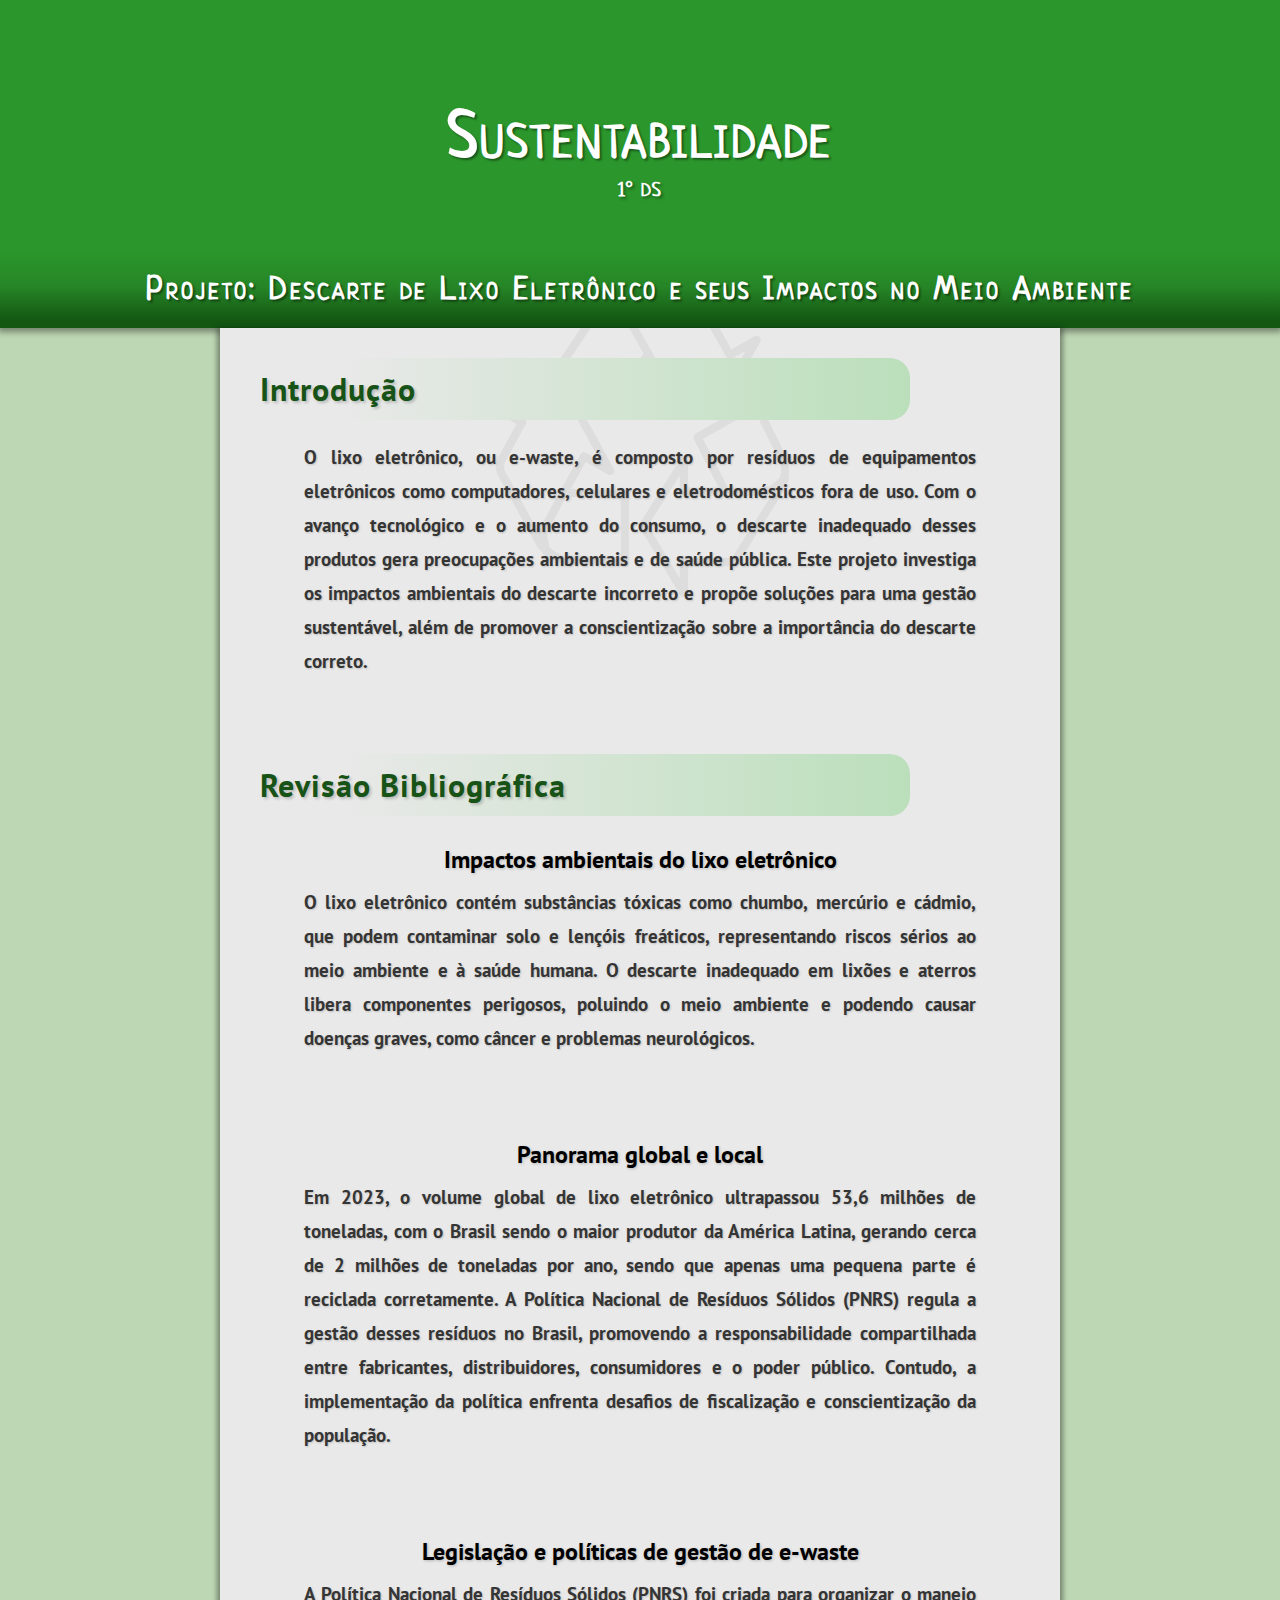
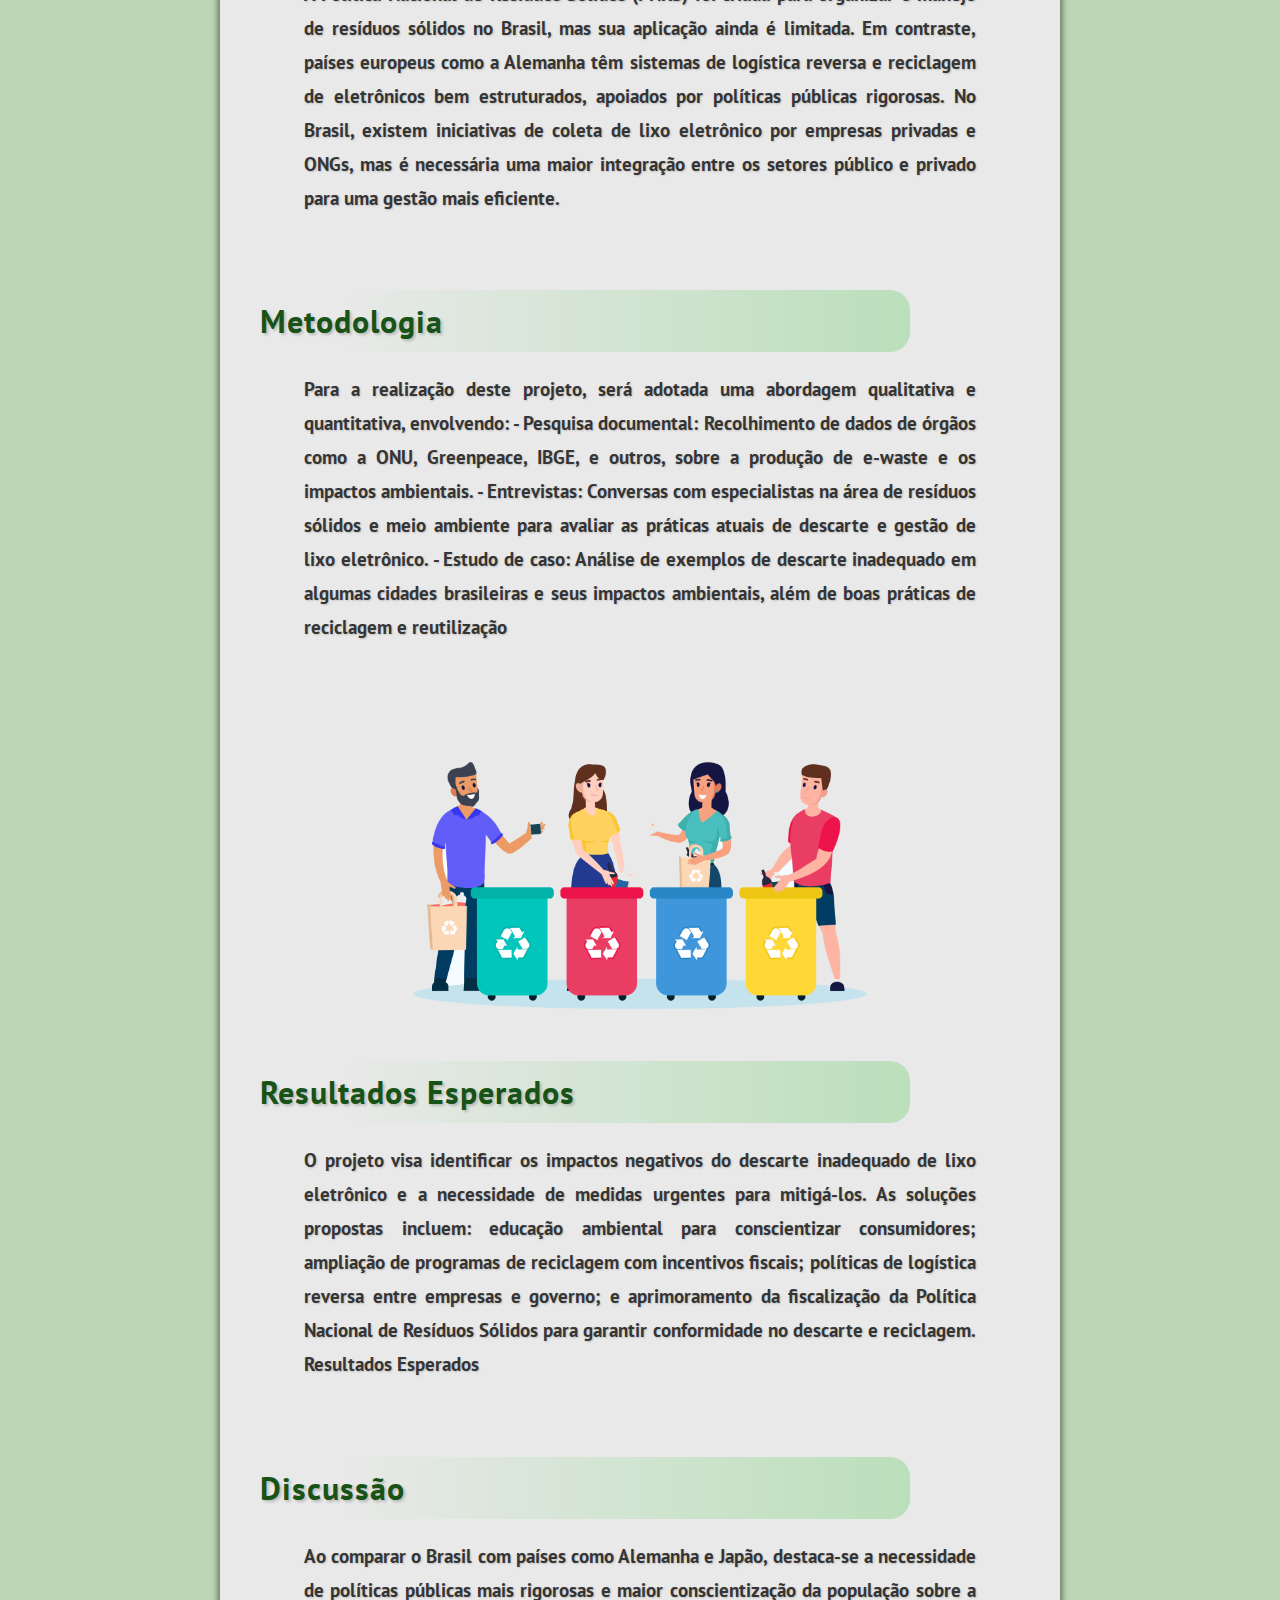
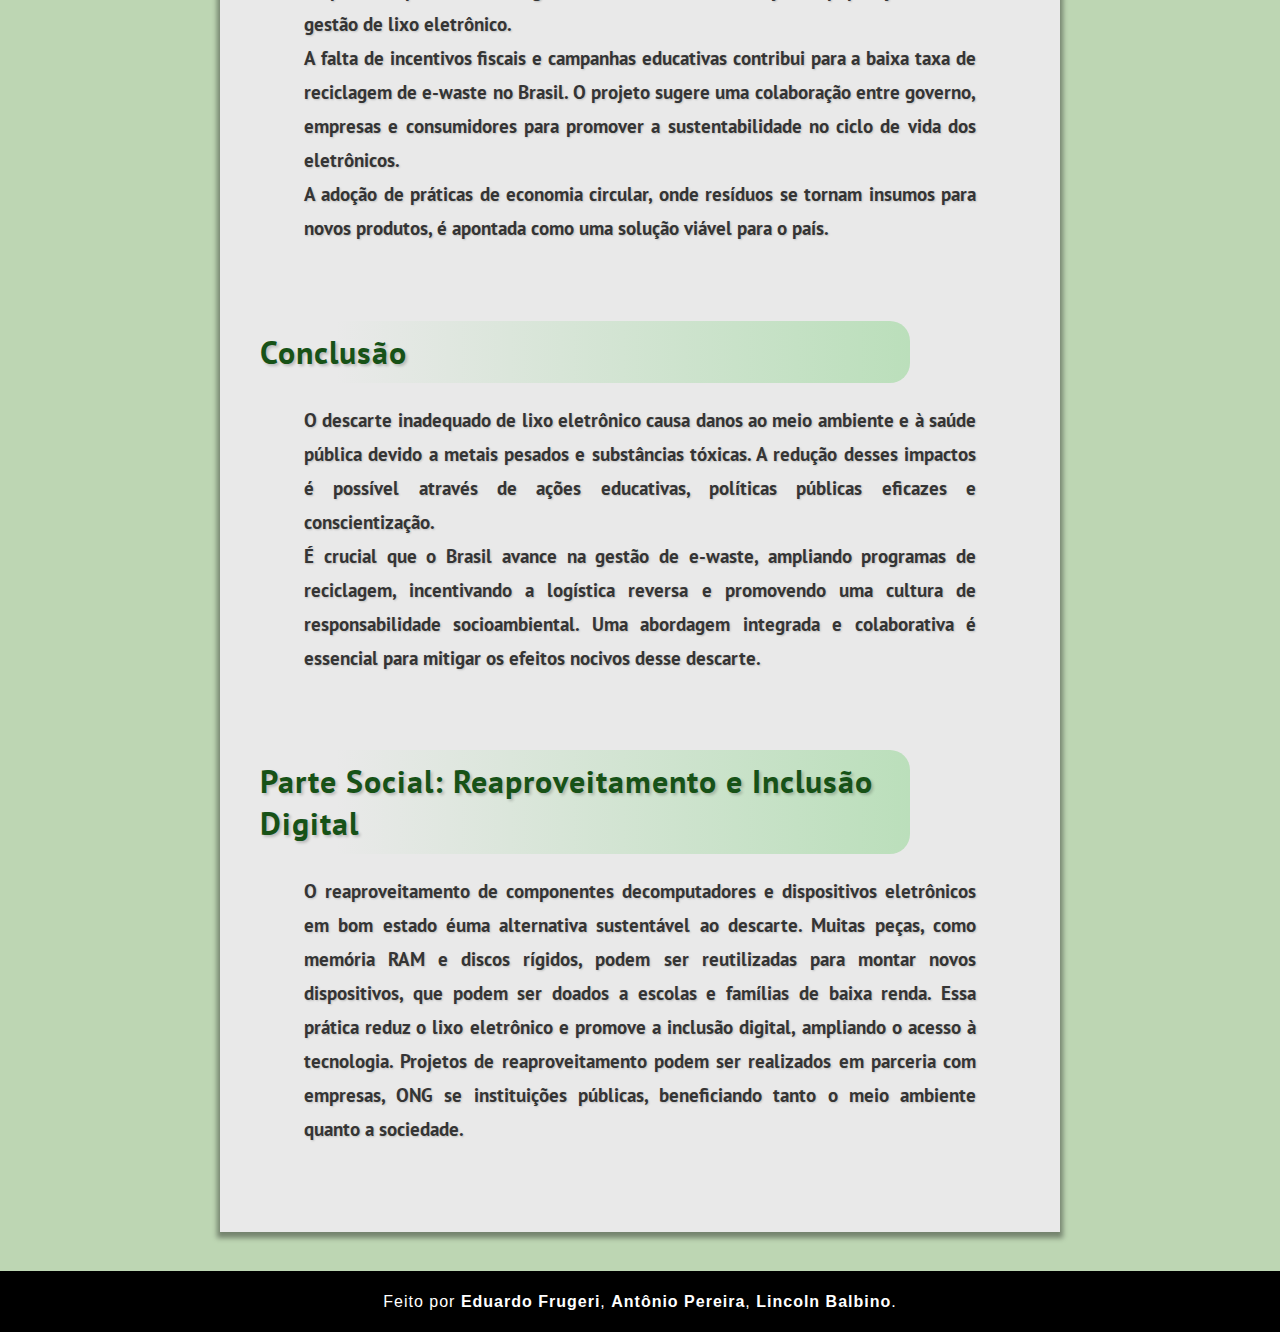
<file: index.html>
<!DOCTYPE html>
<html lang="en">
<head>
    <meta charset="UTF-8">
    <meta http-equiv="X-UA-Compatible" content="IE=edge">
    <meta name="viewport" content="width=device-width, initial-scale=1.0">
    <title>Sustentabilidade</title>
    <link rel="shortcut icon" href="environment_120736.ico" type="image/x-icon">
    <link rel="stylesheet" href="style.css">

</head>
<body>

    <header>
        <h1>Sustentabilidade</h1>
        <p>1° DS</p>
        <h2>Projeto: Descarte de Lixo Eletrônico e seus Impactos no Meio Ambiente</h2>
    </header>

        <article>
            <h1>Introdução</h1>
            <p>
                O lixo eletrônico, ou e-waste, é composto por resíduos de equipamentos eletrônicos como computadores, celulares e eletrodomésticos fora de uso. Com o avanço tecnológico e o aumento do consumo, o descarte inadequado desses produtos gera preocupações ambientais e de saúde pública. Este projeto investiga os impactos ambientais do descarte incorreto e propõe soluções para uma gestão sustentável, além de promover a conscientização sobre a importância do descarte correto.
            </p>
       
        
            <h1> Revisão Bibliográfica  </h1>

            <h2>Impactos ambientais do lixo eletrônico</h2>
        
            <p>
                O lixo eletrônico contém substâncias tóxicas como chumbo, mercúrio e cádmio, que podem contaminar solo e lençóis freáticos, representando riscos sérios ao meio ambiente e à saúde humana. O descarte inadequado em lixões e aterros libera componentes perigosos, poluindo o meio ambiente e podendo causar doenças graves, como câncer e problemas neurológicos.
            </p>

            <h2>Panorama global e local</h2>
            <p>
                Em 2023, o volume global de lixo eletrônico ultrapassou 53,6 milhões de toneladas, com o Brasil sendo o maior produtor da América Latina, gerando cerca de 2 milhões de toneladas por ano, sendo que apenas uma pequena parte é reciclada corretamente. A Política Nacional de Resíduos Sólidos (PNRS) regula a gestão desses resíduos no Brasil, promovendo a responsabilidade compartilhada entre fabricantes, distribuidores, consumidores e o poder público. Contudo, a implementação da política enfrenta desafios de fiscalização e conscientização da população.
            </p>
            <h2>Legislação e políticas de gestão de e-waste</h2>
            <p>
                A Política Nacional de Resíduos Sólidos (PNRS) foi criada para organizar o manejo de resíduos sólidos no Brasil, mas sua aplicação ainda é limitada. Em contraste, países europeus como a Alemanha têm sistemas de logística reversa e reciclagem de eletrônicos bem estruturados, apoiados por políticas públicas rigorosas. No Brasil, existem iniciativas de coleta de lixo eletrônico por empresas privadas e ONGs, mas é necessária uma maior integração entre os setores público e privado para uma gestão mais eficiente.</p>

                <h1>Metodologia</h1>

                <p>Para a realização deste projeto, será adotada uma abordagem qualitativa e quantitativa, envolvendo:
                    - Pesquisa documental: Recolhimento de dados de órgãos como a ONU, Greenpeace, IBGE, e outros, sobre a produção de e-waste e os impactos ambientais.
                    - Entrevistas: Conversas com especialistas na área de resíduos sólidos e meio ambiente para avaliar as práticas atuais de descarte e gestão de lixo eletrônico.
    - Estudo de caso: Análise de exemplos de descarte inadequado em algumas cidades brasileiras e seus impactos ambientais, além de boas práticas de reciclagem e reutilização </p>

                    <img src="img/3793344.png" alt="reciclagem" class="img">

    <h1>Resultados Esperados</h1>
        <p>O projeto visa identificar os
        impactos negativos do descarte
        inadequado de lixo eletrônico e a
        necessidade de medidas
        urgentes para mitigá-los. As
        soluções propostas incluem:
        educação ambiental para
        conscientizar consumidores;
        ampliação de programas de
        reciclagem com incentivos
        fiscais; políticas de logística
        reversa entre empresas e
        governo; e aprimoramento da
        fiscalização da Política Nacional
        de Resíduos Sólidos para
        garantir conformidade no
        descarte e reciclagem.
        Resultados
        Esperados</p>

        <h1>Discussão</h1>
        <p>Ao comparar o Brasil com
        países como Alemanha e
        Japão, destaca-se a
        necessidade de políticas
        públicas mais rigorosas e
        maior conscientização da
        população sobre a gestão
        de lixo eletrônico. <br>

        A falta de incentivos fiscais e
        campanhas educativas contribui
        para a baixa taxa de reciclagem de
        e-waste no Brasil. O projeto sugere
        uma colaboração entre governo,
        empresas e consumidores para
        promover a sustentabilidade no ciclo
        de vida dos eletrônicos. <br>

        A adoção de práticas de economia
        circular, onde
        resíduos se tornam
        insumos para novos
        produtos, é apontada
        como uma solução
        viável para o país.</p>

        <h1>Conclusão</h1>
        <p>O descarte inadequado de lixo
        eletrônico causa danos ao meio
        ambiente e à saúde pública devido a
        metais pesados e substâncias tóxicas.
        A redução desses impactos é possível
        através de ações educativas, políticas
        públicas eficazes e conscientização.
        <br> É crucial que o Brasil avance na gestão
        de e-waste, ampliando programas de
        reciclagem, incentivando a logística
        reversa e promovendo uma cultura de
        responsabilidade socioambiental. Uma
        abordagem integrada e colaborativa é
        essencial para mitigar os efeitos
        nocivos desse descarte.</p>

        <h1>Parte Social: Reaproveitamento e Inclusão Digital</h1>
        <p>O reaproveitamento de componentes decomputadores e
        dispositivos eletrônicos em bom estado éuma 
        alternativa sustentável ao descarte. Muitas peças, como
        memória RAM e discos rígidos, podem ser reutilizadas 
        para montar novos dispositivos, que podem ser doados a
        escolas e famílias de baixa renda. Essa prática reduz o 
        lixo eletrônico e promove a inclusão digital, ampliando o
        acesso à tecnologia. Projetos de reaproveitamento
        podem ser realizados em parceria com empresas, ONG se
        instituições públicas, beneficiando tanto o meio
        ambiente quanto a sociedade.</p>


                                    
        </article>
        <footer><p>Feito por <strong>Eduardo Frugeri</strong>, <strong>Antônio Pereira</strong>, <strong>Lincoln Balbino</strong>.</p></footer>
 


    
</body>
</html>
</file>
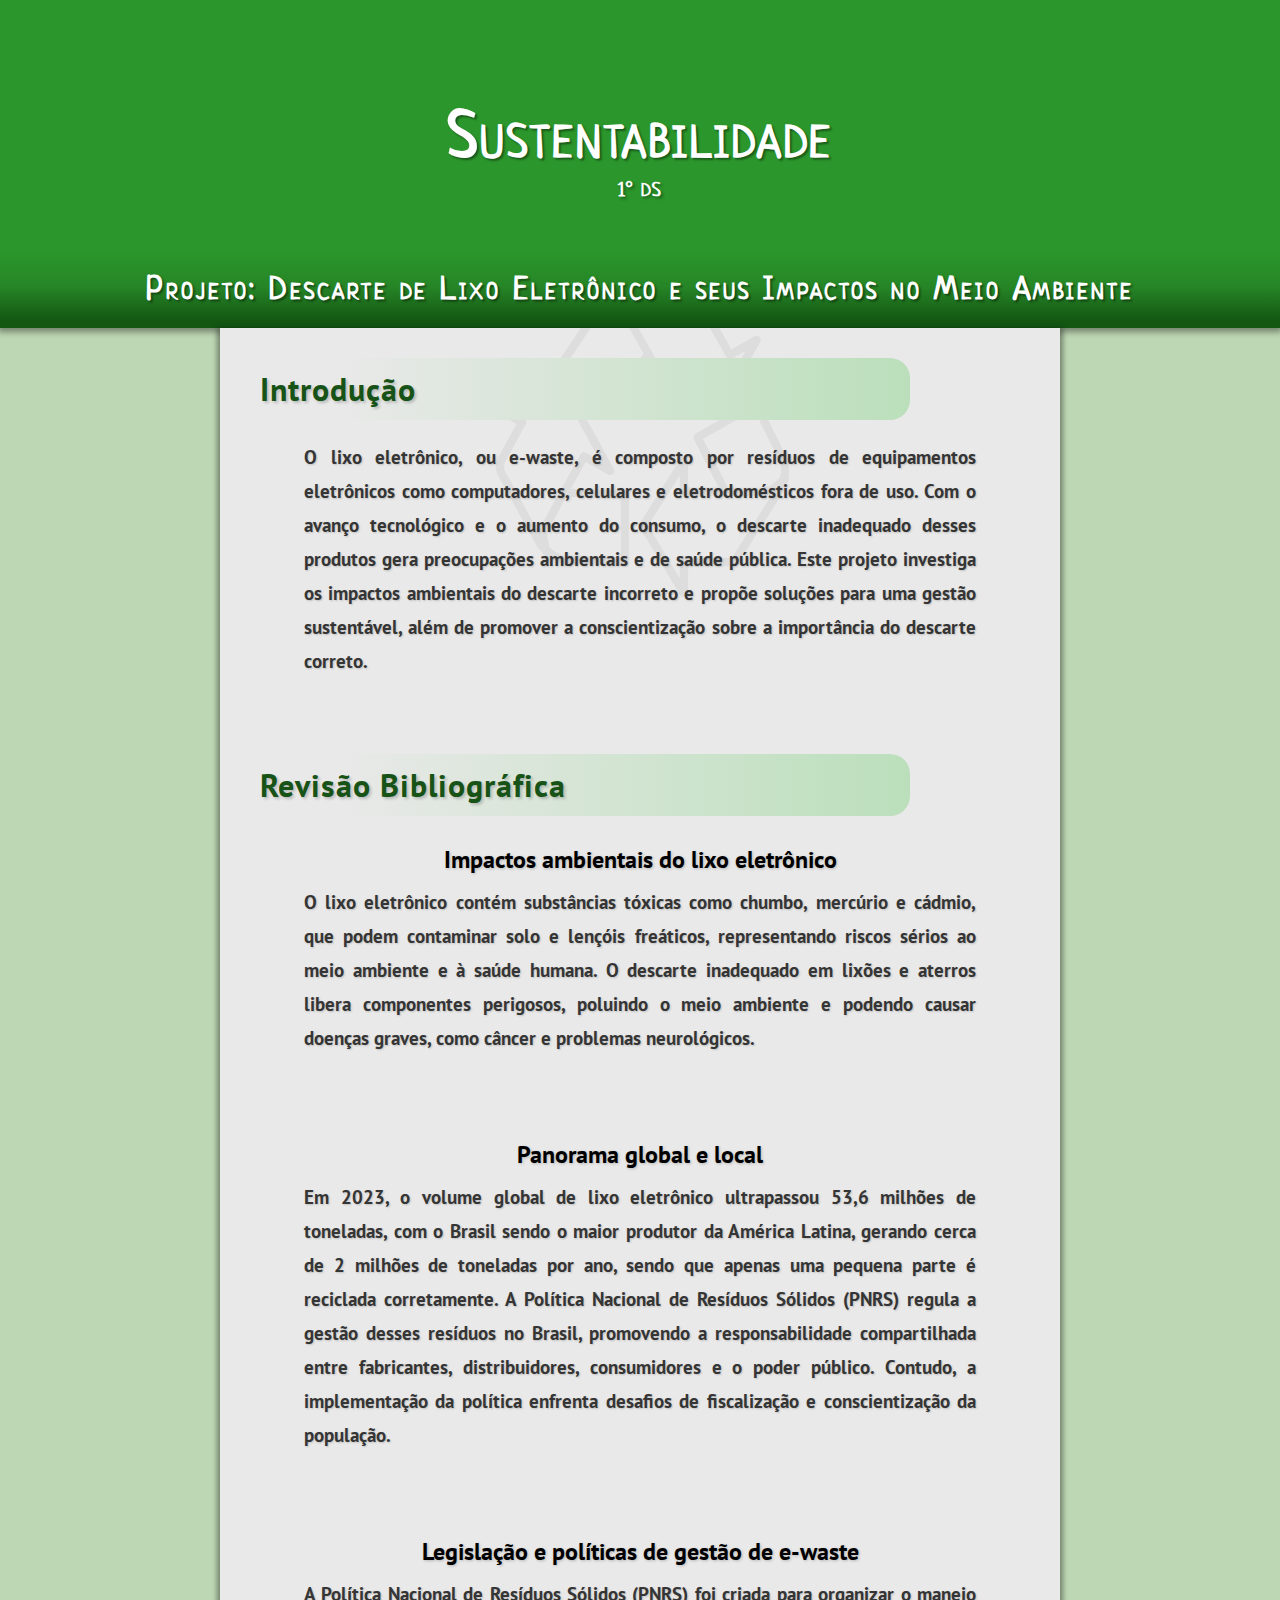
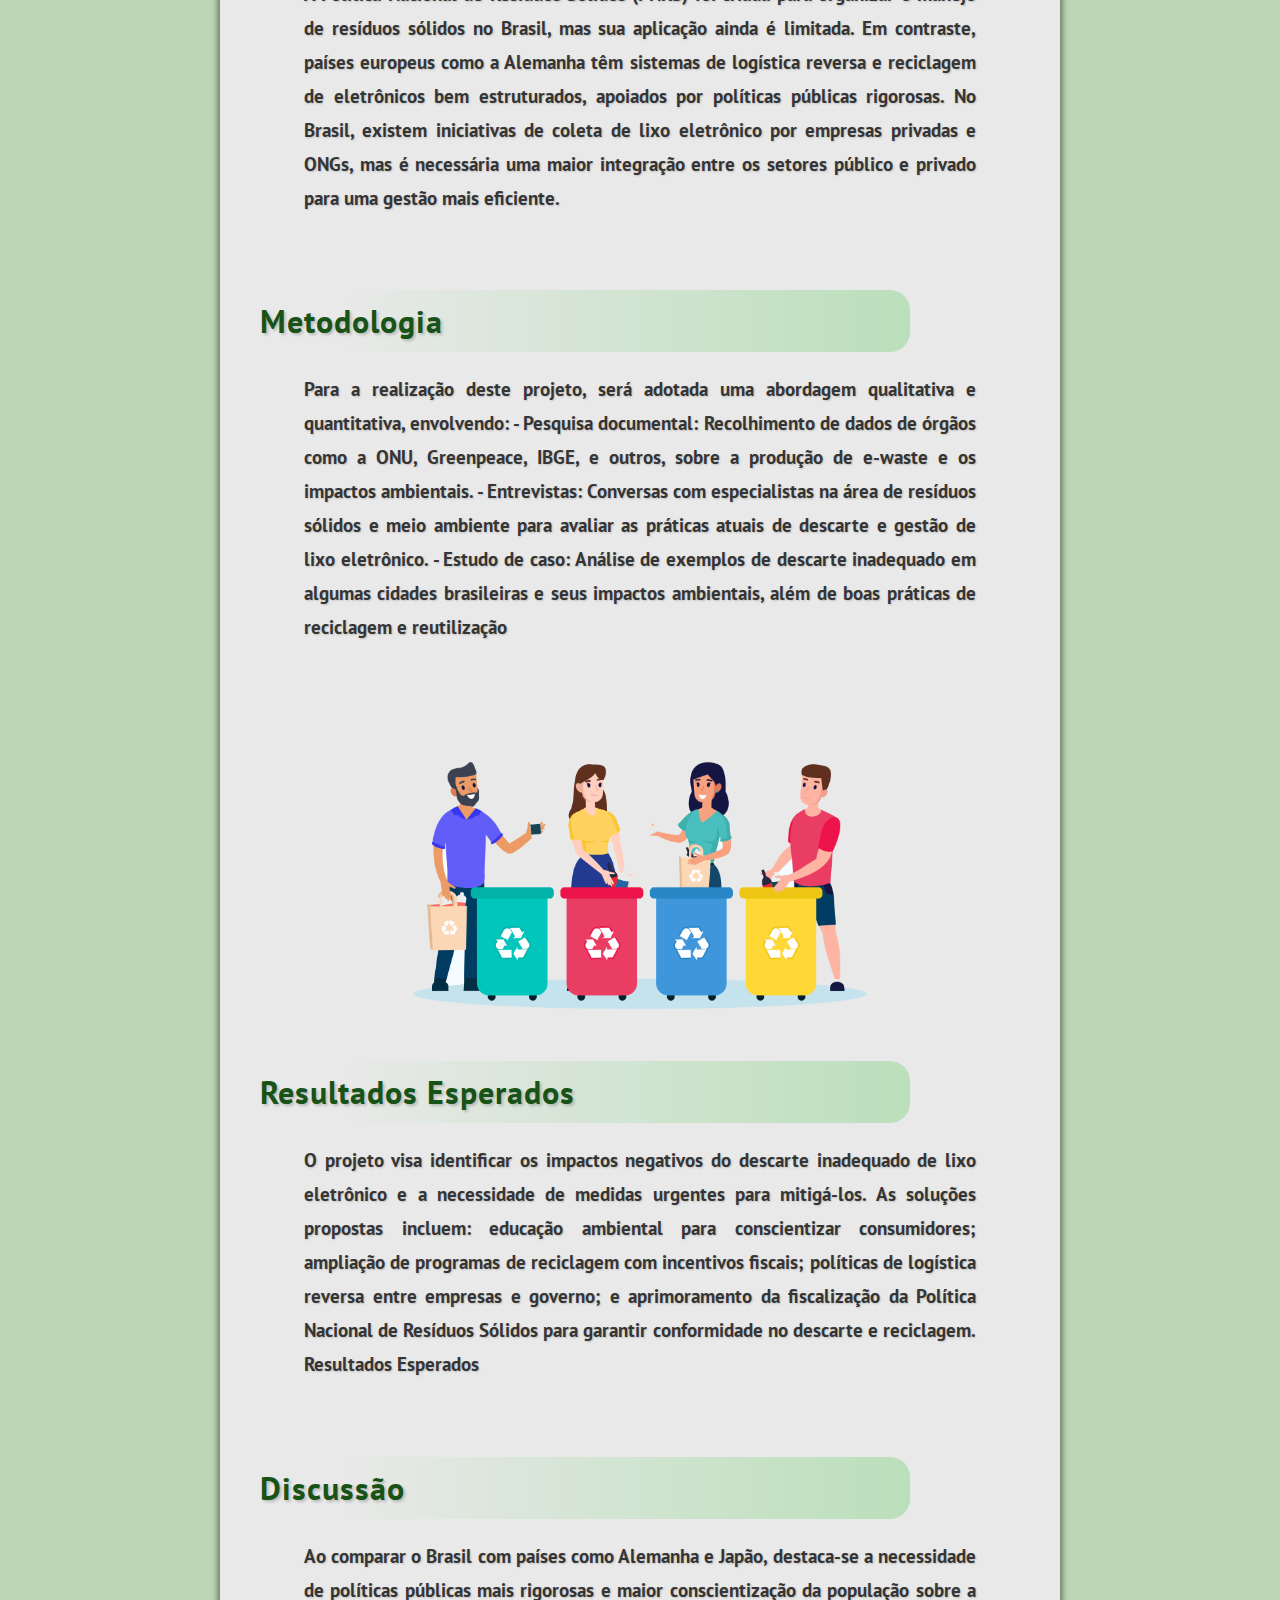
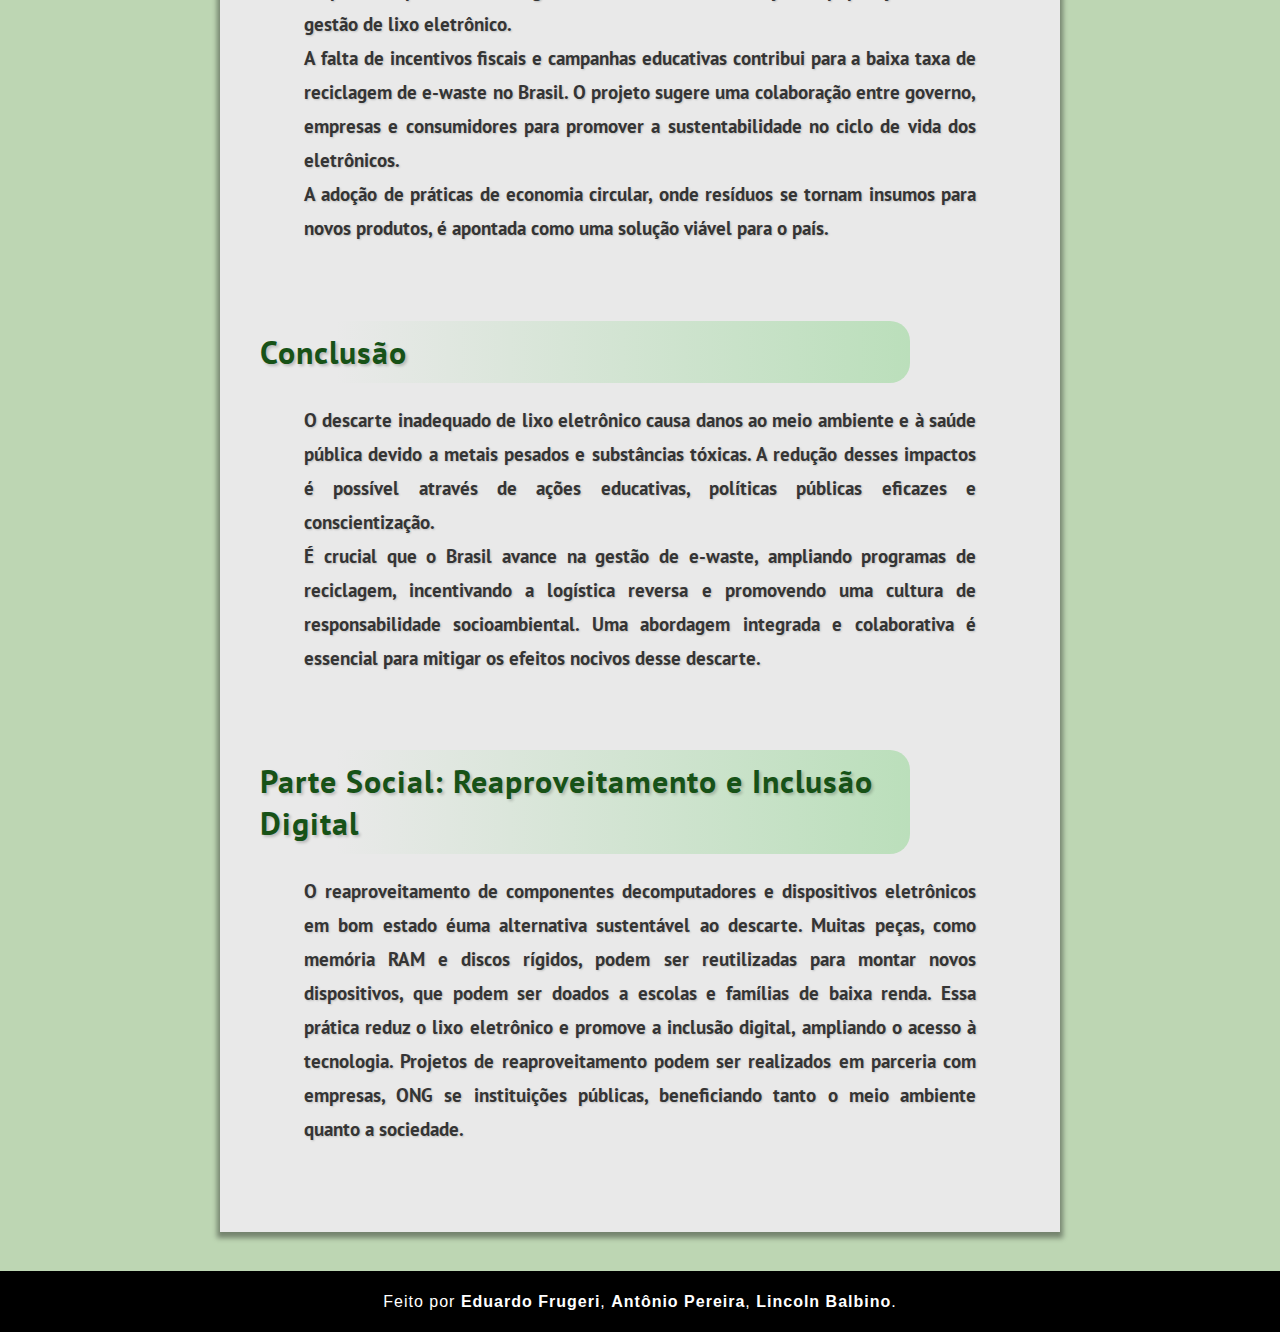
<file: index (1).html>
<!DOCTYPE html>
<html lang="pt-br">
<head>
    <meta charset="UTF-8">
    <meta http-equiv="X-UA-Compatible" content="IE=edge">
    <meta name="viewport" content="width=device-width, initial-scale=1.0">
    <title>Sustentabilidade</title>
    <link rel="shortcut icon" href="environment_120736.ico" type="image/x-icon">
    <link rel="stylesheet" href="style.css">

</head>
<body>

    <header>
        <h1>Sustentabilidade</h1>
        <p>1° DS</p>
        <h2>Projeto: Descarte de Lixo Eletrônico e seus Impactos no Meio Ambiente</h2>
    </header>

        <article>
            <h1>Introdução</h1>
            <p>
                O lixo eletrônico, ou e-waste, é composto por resíduos de equipamentos eletrônicos como computadores, celulares e eletrodomésticos fora de uso. Com o avanço tecnológico e o aumento do consumo, o descarte inadequado desses produtos gera preocupações ambientais e de saúde pública. Este projeto investiga os impactos ambientais do descarte incorreto e propõe soluções para uma gestão sustentável, além de promover a conscientização sobre a importância do descarte correto.
            </p>
       
        
            <h1> Revisão Bibliográfica  </h1>

            <h2>Impactos ambientais do lixo eletrônico</h2>
        
            <p>
                O lixo eletrônico contém substâncias tóxicas como chumbo, mercúrio e cádmio, que podem contaminar solo e lençóis freáticos, representando riscos sérios ao meio ambiente e à saúde humana. O descarte inadequado em lixões e aterros libera componentes perigosos, poluindo o meio ambiente e podendo causar doenças graves, como câncer e problemas neurológicos.
            </p>

            <h2>Panorama global e local</h2>
            <p>
                Em 2023, o volume global de lixo eletrônico ultrapassou 53,6 milhões de toneladas, com o Brasil sendo o maior produtor da América Latina, gerando cerca de 2 milhões de toneladas por ano, sendo que apenas uma pequena parte é reciclada corretamente. A Política Nacional de Resíduos Sólidos (PNRS) regula a gestão desses resíduos no Brasil, promovendo a responsabilidade compartilhada entre fabricantes, distribuidores, consumidores e o poder público. Contudo, a implementação da política enfrenta desafios de fiscalização e conscientização da população.
            </p>
            <h2>Legislação e políticas de gestão de e-waste</h2>
            <p>
                A Política Nacional de Resíduos Sólidos (PNRS) foi criada para organizar o manejo de resíduos sólidos no Brasil, mas sua aplicação ainda é limitada. Em contraste, países europeus como a Alemanha têm sistemas de logística reversa e reciclagem de eletrônicos bem estruturados, apoiados por políticas públicas rigorosas. No Brasil, existem iniciativas de coleta de lixo eletrônico por empresas privadas e ONGs, mas é necessária uma maior integração entre os setores público e privado para uma gestão mais eficiente.</p>

                <h1>Metodologia</h1>

                <p>Para a realização deste projeto, será adotada uma abordagem qualitativa e quantitativa, envolvendo:
                    - Pesquisa documental: Recolhimento de dados de órgãos como a ONU, Greenpeace, IBGE, e outros, sobre a produção de e-waste e os impactos ambientais.
                    - Entrevistas: Conversas com especialistas na área de resíduos sólidos e meio ambiente para avaliar as práticas atuais de descarte e gestão de lixo eletrônico.
    - Estudo de caso: Análise de exemplos de descarte inadequado em algumas cidades brasileiras e seus impactos ambientais, além de boas práticas de reciclagem e reutilização </p>

                    <img src="img/3793344.png" alt="reciclagem" class="img">

    <h1>Resultados Esperados</h1>
        <p>O projeto visa identificar os
        impactos negativos do descarte
        inadequado de lixo eletrônico e a
        necessidade de medidas
        urgentes para mitigá-los. As
        soluções propostas incluem:
        educação ambiental para
        conscientizar consumidores;
        ampliação de programas de
        reciclagem com incentivos
        fiscais; políticas de logística
        reversa entre empresas e
        governo; e aprimoramento da
        fiscalização da Política Nacional
        de Resíduos Sólidos para
        garantir conformidade no
        descarte e reciclagem.
        Resultados
        Esperados</p>

        <h1>Discussão</h1>
        <p>Ao comparar o Brasil com
        países como Alemanha e
        Japão, destaca-se a
        necessidade de políticas
        públicas mais rigorosas e
        maior conscientização da
        população sobre a gestão
        de lixo eletrônico. <br>

        A falta de incentivos fiscais e
        campanhas educativas contribui
        para a baixa taxa de reciclagem de
        e-waste no Brasil. O projeto sugere
        uma colaboração entre governo,
        empresas e consumidores para
        promover a sustentabilidade no ciclo
        de vida dos eletrônicos. <br>

        A adoção de práticas de economia
        circular, onde
        resíduos se tornam
        insumos para novos
        produtos, é apontada
        como uma solução
        viável para o país.</p>

        <h1>Conclusão</h1>
        <p>O descarte inadequado de lixo
        eletrônico causa danos ao meio
        ambiente e à saúde pública devido a
        metais pesados e substâncias tóxicas.
        A redução desses impactos é possível
        através de ações educativas, políticas
        públicas eficazes e conscientização.
        <br> É crucial que o Brasil avance na gestão
        de e-waste, ampliando programas de
        reciclagem, incentivando a logística
        reversa e promovendo uma cultura de
        responsabilidade socioambiental. Uma
        abordagem integrada e colaborativa é
        essencial para mitigar os efeitos
        nocivos desse descarte.</p>

        <h1>Parte Social: Reaproveitamento e Inclusão Digital</h1>
        <p>O reaproveitamento de componentes decomputadores e
        dispositivos eletrônicos em bom estado éuma 
        alternativa sustentável ao descarte. Muitas peças, como
        memória RAM e discos rígidos, podem ser reutilizadas 
        para montar novos dispositivos, que podem ser doados a
        escolas e famílias de baixa renda. Essa prática reduz o 
        lixo eletrônico e promove a inclusão digital, ampliando o
        acesso à tecnologia. Projetos de reaproveitamento
        podem ser realizados em parceria com empresas, ONG se
        instituições públicas, beneficiando tanto o meio
        ambiente quanto a sociedade.</p>


                                    
        </article>
        <footer><p>Feito por <strong>Eduardo Frugeri</strong>, <strong>Antônio Pereira</strong>, <strong>Lincoln Balbino</strong>.</p></footer>
 


    
</body>
</html>
</file>
<file: style.css>
@import url('https://fonts.googleapis.com/css2?family=Neucha&display=swap');

@import url('https://fonts.googleapis.com/css2?family=PT+Sans:ital,wght@0,400;0,700;1,400;1,700&display=swap');

*{
    margin: 0px;
    padding: 0px;
}

body{
    
    background-color: rgb(189, 214, 179);
    font-family: Arial, Helvetica, sans-serif;
    
}



header{
    padding-top: 6vw;
    
    text-align: center;
    background-color: #2b962b;
    box-shadow: 0px 2px 6px 2px rgba(0, 0, 0, 0.384);
    
    
}

header h1{
    padding-top: 2vh;
    padding-bottom: 0px;

    color: white;
    letter-spacing: 3px;
    text-shadow: 2px 2px 2px rgba(0, 0, 0, 0.397);
    font-size: 5vw;
    font-family: "Neucha", cursive;
    font-variant: small-caps;
}

header p{
    padding-bottom: 4vw;

    color: white;
    text-shadow: 2px 2px 3px rgba(0, 0, 0, 0.397);
    font-family: "Neucha", cursive;
    font-weight: 600;
    font-size: 1.2em;
    letter-spacing: 2px;
    
}

header h2{
    background: linear-gradient(to top ,#135713 10% ,#268526 ,#2b962b);
    font-size: 2.6vw;
    font-family:"Neucha", cursive; ;
    font-variant: small-caps;
    color: white;
    letter-spacing: 3px;
    padding: 0px 2.2vw;
    padding-top: 1.5vh;
    padding-bottom: 18px;
    text-shadow: 2px 2px 2px rgba(0, 0, 0, 0.397);
   
    
}

article{
    max-width: 800px;
    min-width: 200px;
    
    padding: 20px;

    margin-bottom: 20px;
    margin: auto;
    background:rgba(0, 128, 0, 0.151) url(img/reciclagem4.png);
    
    
    background-repeat: no-repeat;
    background-position: center center;
    
    
    background-attachment: fixed;
    background-size: 18.65em;
    
    font-family: "PT Sans", sans-serif;
    background-color: #e9e9e9;
    box-shadow: 0px 3px 5px 3px rgba(0, 0, 0, 0.384);  
}

article h1{
    letter-spacing: 1px;
    padding: 10px;
    margin-left: 15px;
    margin: 10px;
    max-width: 640px;
    color: #175217;
    border-radius: 20px;
    background: linear-gradient(to right , #e9e9e9 13%, rgb(187, 223, 187) );
    text-shadow: 2px 2px 3px rgba(0, 0, 0, 0.199);
}

article h2{
    text-align: center;
    padding: 2vh ;
    padding-bottom: 0px;
    text-shadow: 1px 1px 3px rgba(0, 0, 0, 0.212);
}

article p{
    text-align: justify;
    color:rgb(53, 53, 53) ;
    font-weight: 600;
    font-size: 1.2em;;
    padding: 7.3vh 5vw;
    padding-top: 10px;
    line-height: 34px;
    text-shadow: 1px 1px 2px rgba(0, 0, 0, 0.171);
}

.img{
    display:block;
   
    
    max-width: 64%;
   
    

    margin: auto;
}

footer{
    font-family: Arial, Helvetica, sans-serif;
    font-size: 1em;
    letter-spacing: 1px;
    text-align: center;
    
    
    color: white;
    background-color: black;
    display: block;
    margin-top: 39px;
    padding: 2.4vh 2.2vw;
}
</file>
